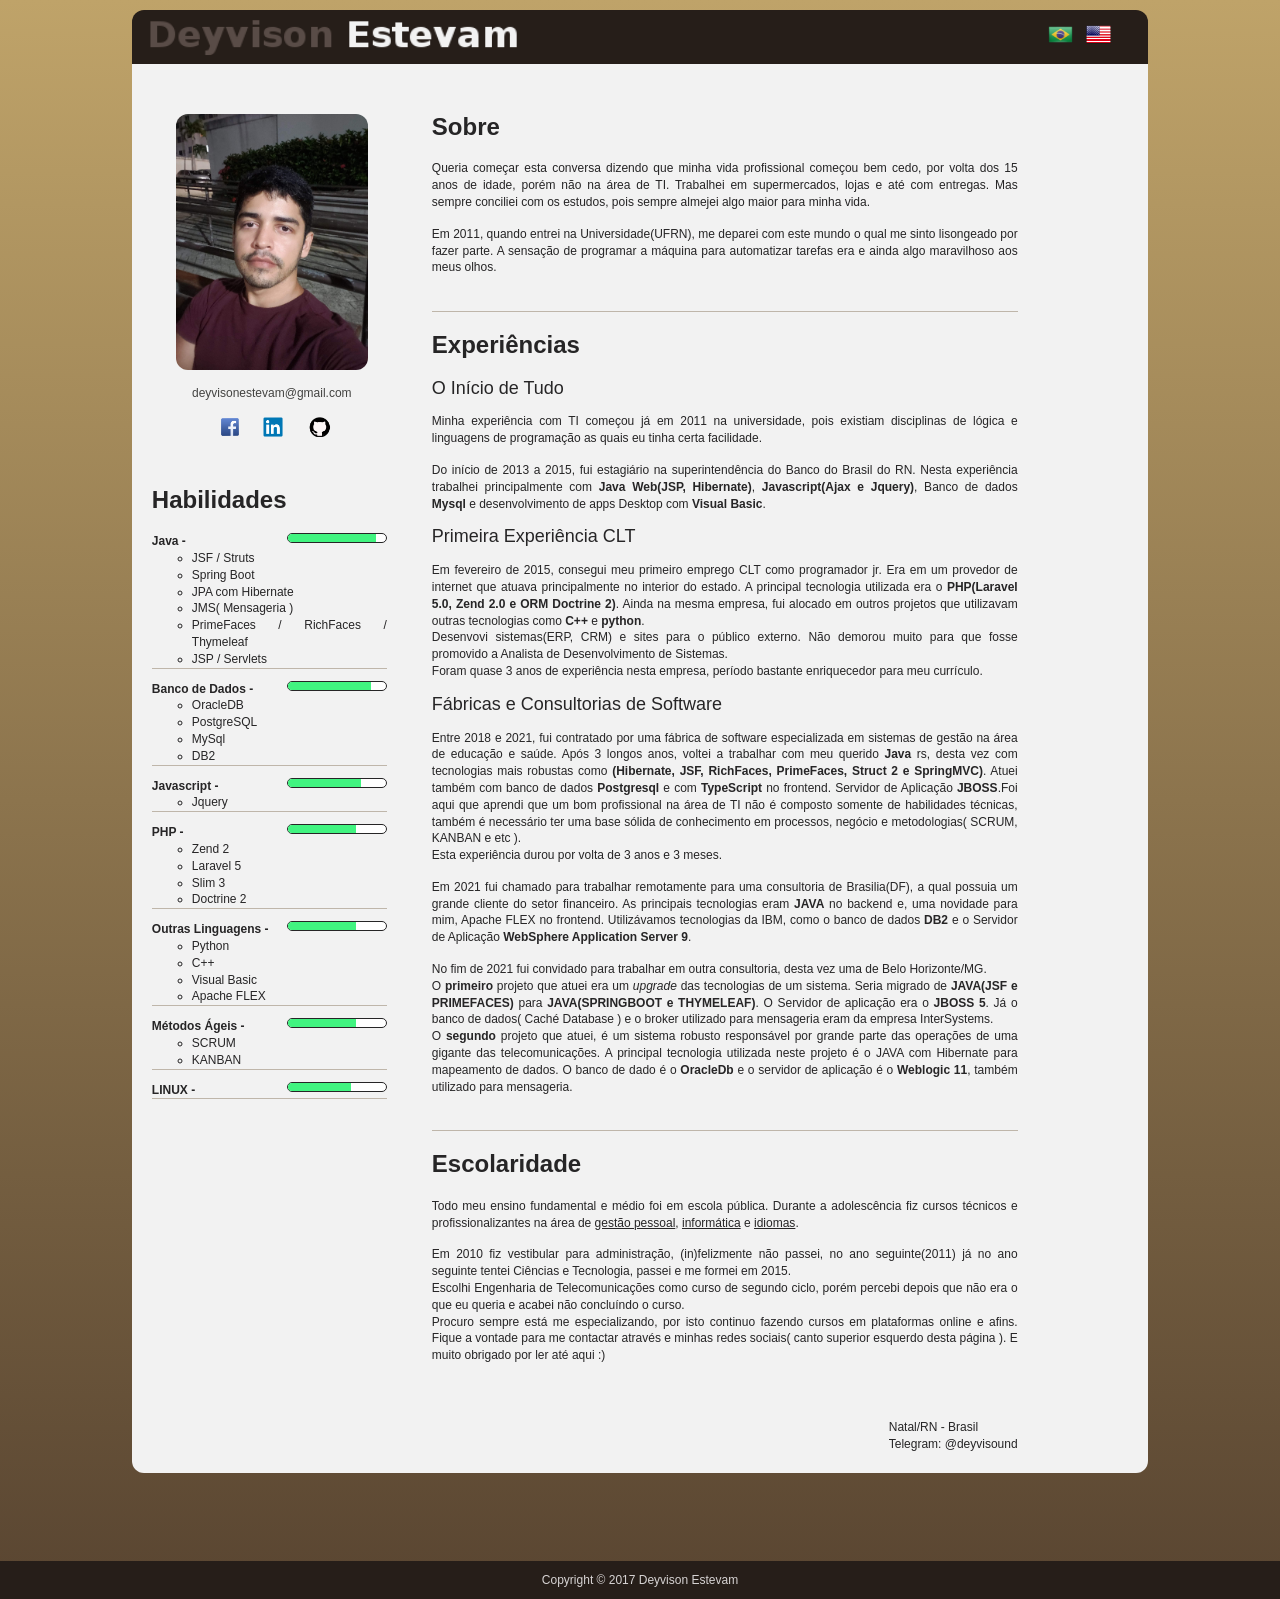
<file: index.html>
<!DOCTYPE html PUBLIC "-//W3C//DTD XHTML 1.0 Transitional//EN" "http://www.w3.org/TR/xhtml1/DTD/xhtml1-transitional.dtd">
<html xmlns="http://www.w3.org/1999/xhtml">

<head>
    <meta http-equiv="Content-Type" content="text/html; charset=utf-8" />
    <meta name="viewport" content="width=device-width, initial-scale=1.0">
    
    <title>Deyvison Estevam</title>
    
    <meta name="keywords" content="portfolio" />
    <meta name="description" content="my portfolio" />

    <link href="css/bootstrap.min.css" rel="stylesheet" type="text/css" />
    <link href="css/tooplate_style.css" rel="stylesheet" type="text/css" />
    <link href="css/tooplate_style_mobile.css" rel="stylesheet" type="text/css" />    

    <script type="text/javascript"> var setLanguage = "pt-br"; </script>

</head>

<body>

	<div id="tooplate_wrapper" class="container">    	
        
        <div id="tooplate_header" class="container-fluid">
            <div class="row">
                <div id="site_title" class="col-md-6 col-sm-6 col-xs-12">
                    <h1><a href="#"></a></h1>
                </div>

                <div id="header_right" class="col-sm-6 col-md-6 col-xs-12">
                   <div id="translate_links">
                        <a onclick="changeLanguage('pt-br');">
                            <img src="images/br_icon.png" alt="Brasilian" />
                        </a>
                        <a onclick="changeLanguage('en');">
                            <img src="images/usa_icon.png" alt="USA" />
                        </a>                    
                    </div>
                </div>
            </div>
        </div> <!-- end of tooplate_header -->
        
        <div id="tooplate_main">
        	<div class="cleaner h20"></div>
            
            <div class="tooplate_sidebar float_l">
            	<div class="content_box">
                    <img id="myphoto" src="images/myphoto.jpg">
                    
                    <p><center><a href="#">deyvisonestevam@gmail.com</a></center></p>

                    <div id="social_links">
                        <a href="https://www.facebook.com/deyvison.estevam" target="_blank">
                            <img src="images/facebook.png" alt="Facebook" class="icon_social_links" />
                        </a>
                        <a href="https://www.linkedin.com/in/deyvison-estevam-21664955" target="_blank">
                            <img src="images/linkedin.png" alt="Linkedin" class="icon_social_links" />
                        </a>
                        <a href="https://github.com/deyvisound" target="_blank">
                            <img src="images/github2.png" alt="GitHub" class="icon_social_links" />
                        </a>            
                    </div>

                </div>            

                <div class="content_box lb"> 
            
                    <h3><b class="translate" data-text="skills"></b></h3>                                                    
                    <ul class="skills_list">
                        <li class="skill">
                            Java - <div class="level-box"><div class="thisLevel w90"></div></div>
                            <ul>
                                <li>JSF / Struts </li>
                                <li>Spring Boot</li>
                                <li>JPA com Hibernate</li>
                                <li>JMS( Mensageria )</li>
                                <li>PrimeFaces / RichFaces / Thymeleaf</li>
                                <li>JSP / Servlets</li>                                                                                  
                            </ul>
                        </li> 
                        <li class="skill">
                            Banco de Dados - <div class="level-box"><div class="thisLevel w85"></div></div>  
                            <ul>
                                <li>OracleDB</li>                                           
                                <li>PostgreSQL</li>
                                <li>MySql</li>
                                <li>DB2</li>                                
                            </ul>                          
                        </li>
                        <li class="skill">
                            Javascript - <div class="level-box"><div class="thisLevel w75"></div></div>
                            <ul>
                                <li>Jquery</li>                            
                            </ul>
                        </li>
                        <li class="skill">
                            PHP - <div class="level-box"><div class="thisLevel w70"></div></div>
                            <ul>
                                <li>Zend 2</li>
                                <li>Laravel 5</li>
                                <li>Slim 3</li>
                                <li>Doctrine 2</li>
                            </ul>
                        </li> 
                        <li class="skill">
                            Outras Linguagens - <div class="level-box"><div class="thisLevel w70"></div></div>
                            <ul>
                                <li>Python</li>
                                <li>C++</li>
                                <li>Visual Basic</li>
                                <li>Apache FLEX</li>
                            </ul>
                        </li>     
                        <li class="skill">
                            Métodos Ágeis - <div class="level-box"><div class="thisLevel w70"></div></div>
                            <ul>
                                <li>SCRUM</li>
                                <li>KANBAN</li>                             
                            </ul>
                        </li>                                                                                                                 
                        <li class="skill">
                            LINUX - <div class="level-box"><div class="thisLevel w65"></div></div>                            
                        </li>                                                                    
                    </ul>               
                    
                </div> 

            </div>              
            
            <div id="tooplate_content">
            	
                <div class="content_box hr_divider">
                	<h3 ><b class="translate" data-text="about_me"></b></h3>
                	<p class="translate" data-text="about_text1"></p>
                	<p class="translate" data-text="about_text2"></p>  
                    <!--<a href="#" class="more float_r translate" data-text="read_more"></a>                  -->
                  <div class="cleaner"></div>
                </div>
                
                <div class="content_box hr_divider">
                	<h3><b class="translate" data-text="experiences"></b></h3>                                        
                    <h4>O Início de Tudo</h4>
                    <p class="translate" data-text="exp_text1"></p>
                    <p class="translate" data-text="exp_text2"></p>
                    <h4>Primeira Experiência CLT</h4>
                    <p class="translate" data-text="exp_text3"></p>	
                    <h4>Fábricas e Consultorias de Software</h4>
                    <p class="translate" data-text="exp_text4"></p> 				
                    <p class="translate" data-text="exp_text5"></p> 				
                    <p class="translate" data-text="exp_text6"></p> 				
                    <div class="cleaner"></div>                
                </div>
                
                <div class="content_box ">
                    <h3><b class="translate" data-text="schooling"></b></h3>                                    
                    <p class="translate" data-text="sch_text1"></p>
                    <p class="translate" data-text="sch_text2"></p>

                    <div class="cleaner"></div>
                </div>

            	<div class="cleaner"></div>

                <span style="float: right;">Natal/RN - Brasil <br/> Telegram: @deyvisound </span>

            </div>                    
            
            <div class="cleaner h20"></div>
            
            <!--- Doi container lado-lado no final do página
            <div class="col_half"></div>            
            <div class="col_half rmb"></div>
            -->

        	<div class="cleaner"></div>
            
        </div>
        
        <div id="tooplate_main_bottom"></div>
                
    </div> <!-- end of tooplate_wrapper -->
    
    <div id="tooplate_footer_wrapper">
        <div id="tooplate_footer">
            
        Copyright © 2017 <a href="#">Deyvison Estevam</a> 
        
        </div> <!-- end of tooplate_footer -->
    </div> <!-- end of tooplate_footer_wrapper -->


<!-- A ordem importa-->
<script language="javascript" type="text/javascript" src="js/languages.js"></script>
<script language="javascript" type="text/javascript" src="js/jquery.js"></script>
<script language="javascript" type="text/javascript" src="js/bootstrap.min.js"></script>
<script language="javascript" type="text/javascript" src="js/util.js"></script>    
<script language="javascript" type="text/javascript">
    document.addEventListener("DOMContentLoaded", function(){
        initSite();    
    });
</script>
</body>
</html>
</file>
<file: css/tooplate_style.css>
/*

Template 2074 Corporate

http://www.tooplate.com/view/2074-corporate

*/

body {
	margin: 0;
	padding: 0;
	color: #262526;
	font-family: Tahoma, Geneva, sans-serif;
	font-size: 12px;
	line-height: 1.4em; 
	background: linear-gradient(#BFA369, #594531);
	
	background-repeat: repeat-x;
	background-position: top
}

a, a:link, a:visited { cursor: pointer; color: #434341; text-decoration: none; }
a:hover { text-decoration: underline; }

p { margin: 0 0 15px 0; padding: 0; }
img { border: none; }

h1, h2, h3, h4, h5, h6 { color: #262526; font-weight: normal }
h1 { font-size: 34px; margin: 0 0 35px 0; padding: 5px 0; }
h2 { font-size: 30px; margin: 0 0 30px 0; padding: 0; }
h3 { font-size: 24px; margin: 0 0 20px; padding: 0; }
h4 { font-size: 18px; margin: 0 0 15px; padding: 0; }
h5 { font-size: 16px; margin: 0 0 10px; padding: 0; }
h6 { font-size: 14px; margin: 0 0 5px; padding: 0; }


.w25{ width: 25% } .w30{ width: 30% } .w35{ width: 35% } .w40{ width: 40% } .w45{ width: 45% }
.w50{ width: 50% } .w55{ width: 55% } .w60{ width: 60% } .w65{ width: 65% } .w70{ width: 70% }
.w75{ width: 75% } .w80{ width: 80% } .w85{ width: 85% } .w90{ width: 90% } .w95{ width: 95% }
.w100{ width: 100% }

.cleaner { clear: both }
.h10 { height: 10px }
.h20 { height: 20px }
.h30 { height: 30px }
.h40 { height: 40px }
.h50 { height: 50px }
.h60 { height: 60px }

a.more { color: #868684; background: url(../images/tooplate_more.png) scroll 0 6px no-repeat; padding-left: 12px  }
a.more:hover { color: #000 }

.float_l { float: left }


blockquote { font-style: italic; margin-left: 10px}

.tmo_list { margin: 0 0 0 15px; padding: 0 0 0 15px; list-style: disc }
.tmo_list li { color: #000; margin: 0; padding: 3px 0 3px 0; text-decoration: none  }
.tmo_list li a { color: #000; text-decoration: underline}
.tmo_list li a:hover { text-decoration: none }


#tooplate_wrapper { 
	padding: 6%; 
	margin: 0 auto;
	padding-top: 10px;
}

#tooplate_header {
	clear: both;
	width: 100%;	
	background-color: #261E19;
	border-radius: 1em 1em 0 0;
}

#site_title { float: left;}
#site_title h1 { margin: 0; padding: 5px 0 0 0 }
#site_title h1 a { 
	width: 80%;
	display: block;
	height: 49px; color: #333; 
	text-indent: -10000px; 
	background: url(../images/tooplate_logo3.png) bottom left no-repeat;
	background-size: 100%;
}



#header_right {
	float: right;
}

#social_links { 
	float: none; 
	margin: 10px auto;
	width: 60%;
}

#social_links a {
	display: inline-block; 
	margin-left: 20px;
}

#translate_links{
	float: right;
	padding: 1em;	
}

#translate_links img{
	height: 25px;
	margin-right: 10px;
}


/* Main page */

#tooplate_main {
	clear: both;
	width: 100%;
	padding: 30px 20px 0;
	background-color: #F2F2F2;
	border-radius: 0 0 1em 1em;
	text-align: justify;
    text-justify: inter-word;
}

.content_box {
	margin-bottom: 20px;
	padding-bottom: 20px;
}

.lb { margin-bottom: 0 }

.hr_divider {
	border-bottom: 1px solid #BFB6AA
}

#tooplate_content {
	float: left;
	margin-left: 40px;
	width: 60%;
}




.tooplate_sidebar {
	width: 240px;
}

.col_half {
	float: left;
	width: 435px;
	margin: 0px 30px 30px 0px;
}

.col_large {
	width: 640px;
	margin: 0px 0px;
}



#tooplate_bottom {
	clear: both;
	width: 920px;
	padding: 30px 20px;
}

#tooplate_bottom h4 {
	font-size: 24px;
	color: #afafae;
	padding-bottom: 15px;
	border-bottom: 1px solid #666;
	margin-bottom: 25px;
}

.rmb { margin: 0 }

#tooplate_footer_wrapper {
	clear: both;
	width: 100%;
	height: 38px;
	background-color: #261E19;
	margin-top: 1em;
}

#tooplate_footer {
	clear: both;
	width: 920px;
	padding: 0 20px;
	margin: 0 auto;
	line-height: 38px;
	text-align: center;
	color: #d7d4d4;
}

#tooplate_footer a {
	color: #d7d4d4;
}

#myphoto {

	margin-left: 10%;
	width: 80%;
	border-radius: 1em;

}

.icon_social_links{
	height: 20px;
}

.level-box{
	padding: 0;
	width: 100px;
	height: 10px;
	background: #fff;
	border: solid 1px;
	border-radius: 5px;	
	float: right;
}

.thisLevel{
	background: #41f480;
	height: 100%;
	border-radius: 5px 0 0 5px;
}

.skills_list{
	/*overflow-y: scroll;
	height: 240px;*/	
	list-style-type: none;
	padding: 0 5px 0 0;
}

.skills_list .skill{
	font-weight: bold;
	margin-top: 1em;
	border-bottom: 1px solid;
	border-color: #BFB6AA;
}

.skills_list .skill ul{
	font-weight: normal;
}
</file>
<file: css/tooplate_style_mobile.css>
/* Mobile style */
/* Tablets and SmartPhones*/

@media only screen and (max-width: 600px) {

	body{
		font-size: 16px;
	}
  
	.row{
		padding: 0;
		margin: 0;
	}

    #tooplate_wrapper.container{   
    	padding: 0; 	    	
    	border-radius: none;
    }

    #tooplate_header{border-radius: 0; padding: 0;}
    #site_title h1 a {width: 100%;}

    #translate_links{
    	padding: 0 0 1em 0;
    	text-align: center;
    	margin: 0 auto;
    	float: none;
    }
    
    #tooplate_main{width: 100%; padding: 0; margin: 0; border-radius: 0;}

    .content_box.lb{padding: 0 1.5em;}

    .tooplate_sidebar{
    	padding: 0;
    	margin: 0 auto;
    	float: none;
    	width: 100%;
    }

    #social_links{width: 100%; margin: 0 auto; float: none; align-items: center;}

    #tooplate_content{
    	padding: 0 1.5em;
    	margin: 0 auto;
    	width: 100%;
    }


    #tooplate_footer_wrapper{
    	display: none;
    }

}
</file>
